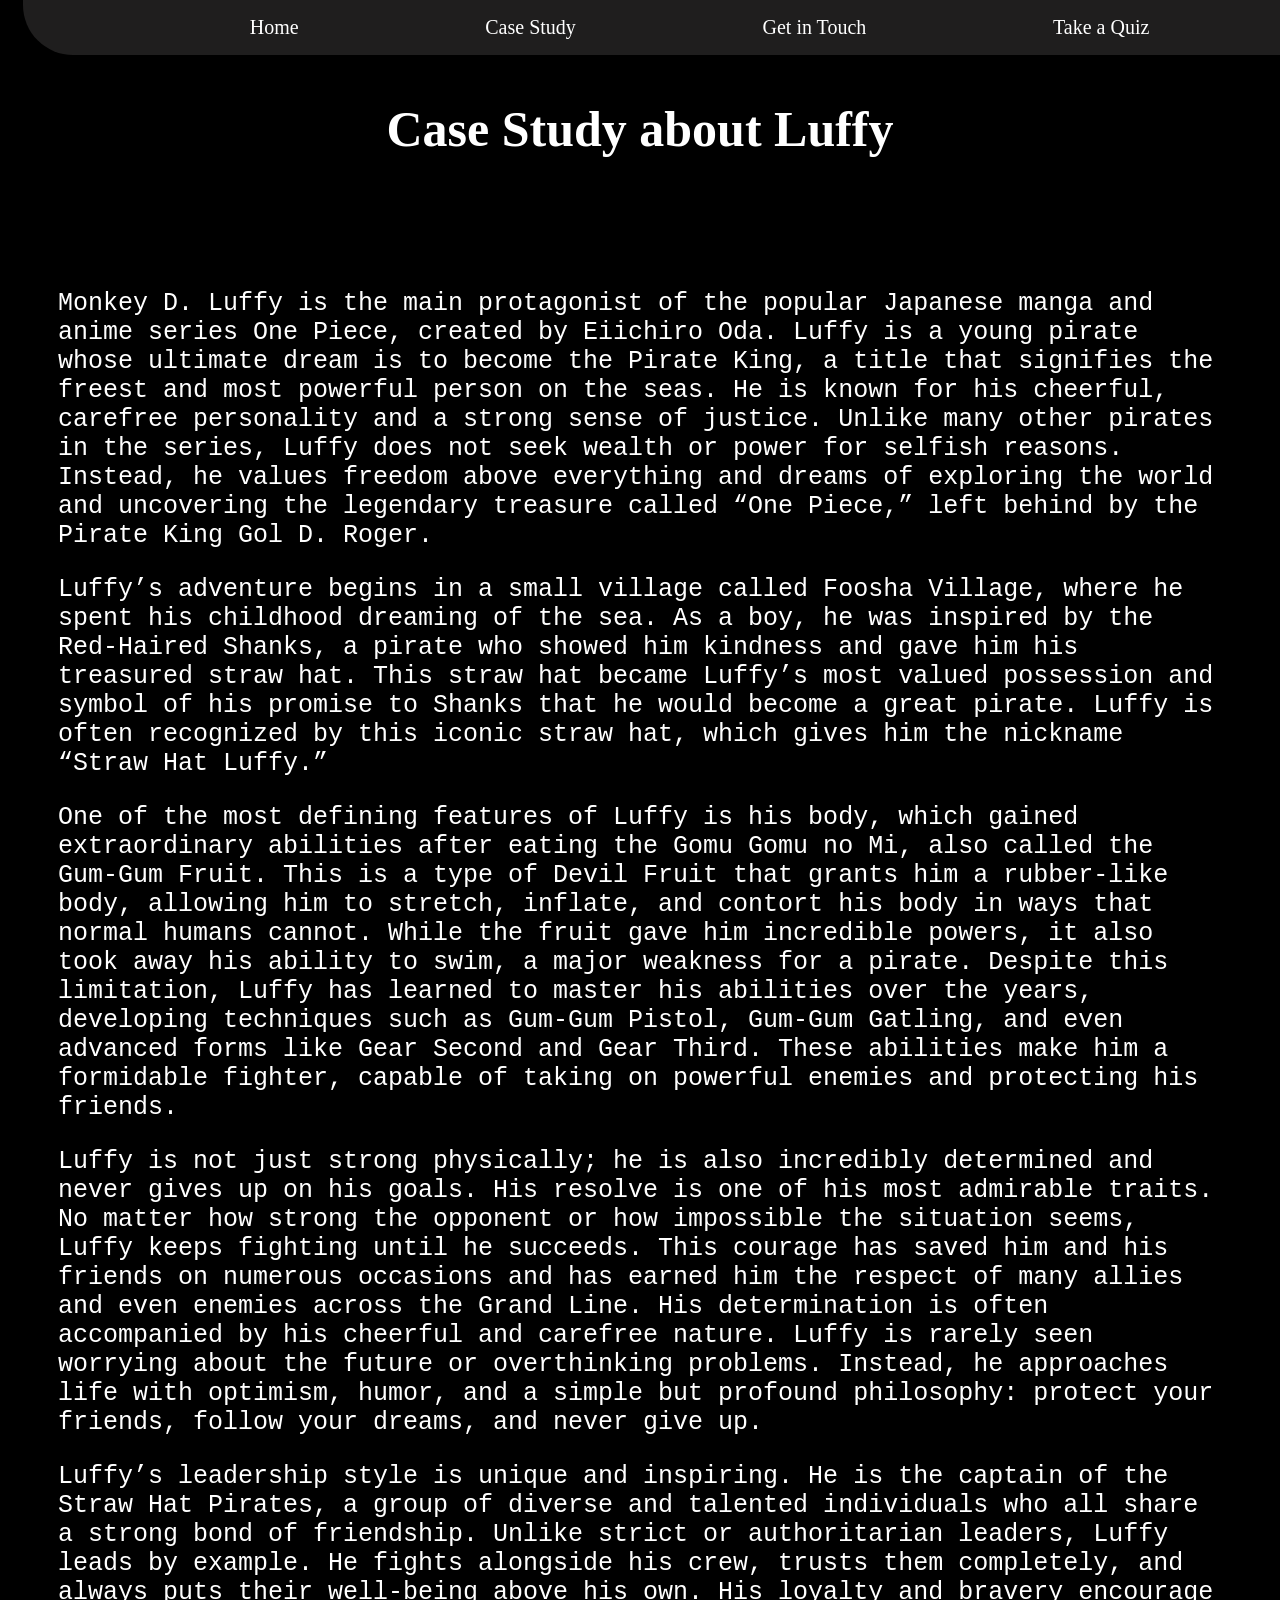
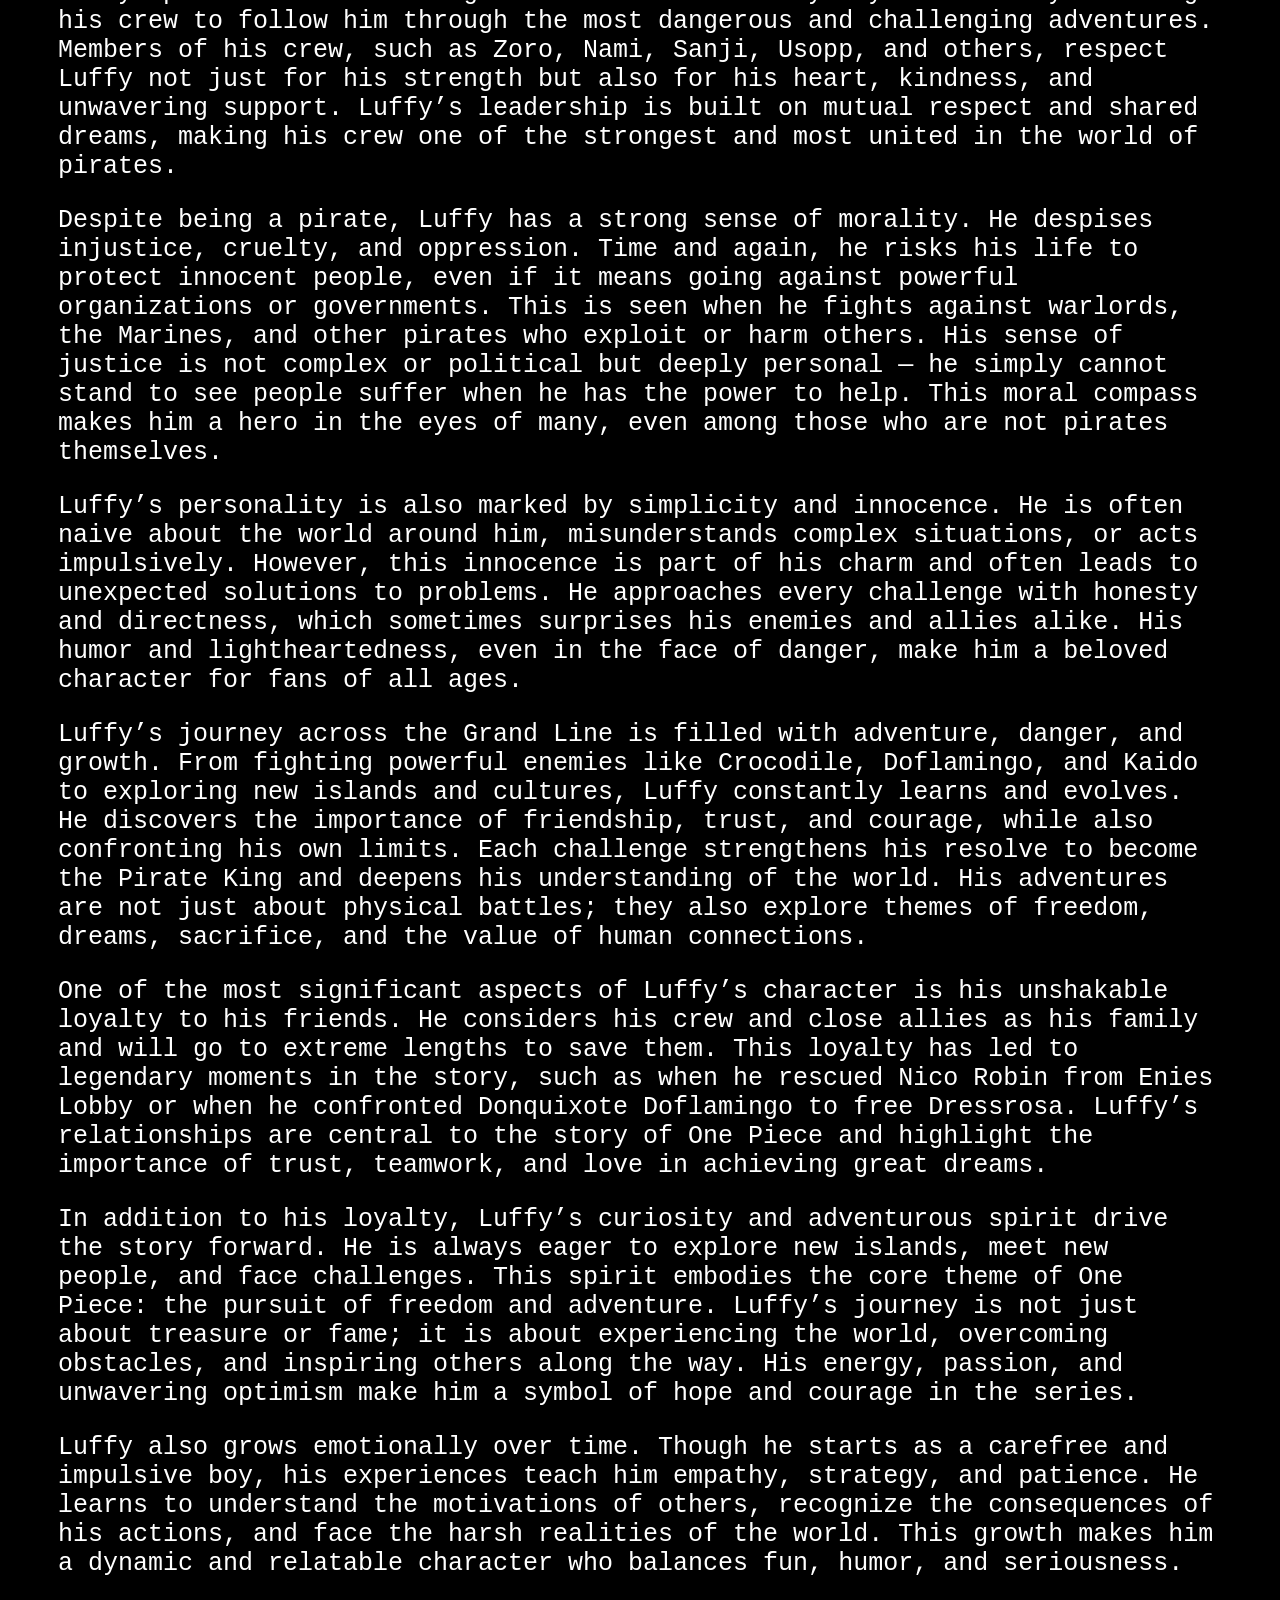
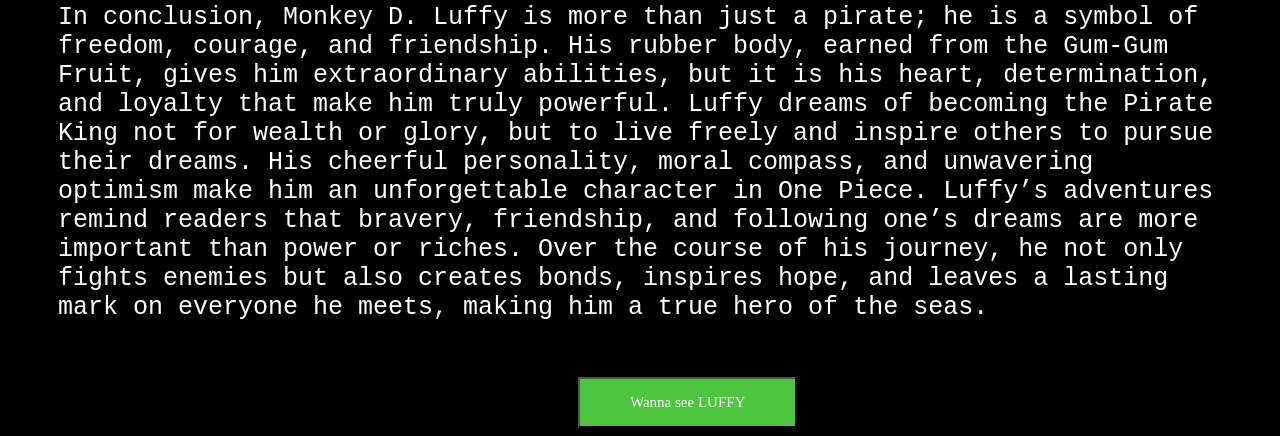
<file: Luffy/casestudy.html>
<!DOCTYPE html>
<html lang="en">

<head>
    <meta charset="UTF-8">
    <meta name="viewport" content="width=device-width, initial-scale=1.0">
    <title>About Luffy</title>
    <link rel="stylesheet" href="stylec.css">
</head>

<body>
    <header>
        <div class="div1">
            <ul class="ul1">
               <li><a href="index.html" target="_self">Home</a></li>
                <li><a href="casestudy.html" target="_self">Case Study</a></li>
                <li><a href="getin.html" target="_self">Get in Touch</a></li>
                <li><a href="quiz.html" target="_self">Take a Quiz</a></li>


            </ul>
        </div>
    </header>
    <h1 class="bh1">Case Study about Luffy</h1>
    <br><br><br><br>
    <div class="bp">
        <p>Monkey D. Luffy is the main protagonist of the popular Japanese manga and anime series One Piece, created by
            Eiichiro Oda. Luffy is a young pirate whose ultimate dream is to become the Pirate King, a title that
            signifies the freest and most powerful person on the seas. He is known for his cheerful, carefree
            personality and a strong sense of justice. Unlike many other pirates in the series, Luffy does not seek
            wealth or power for selfish reasons. Instead, he values freedom above everything and dreams of exploring the
            world and uncovering the legendary treasure called “One Piece,” left behind by the Pirate King Gol D. Roger.
        </p>
        <p>Luffy’s adventure begins in a small village called Foosha Village, where he spent his childhood dreaming of
            the sea. As a boy, he was inspired by the Red-Haired Shanks, a pirate who showed him kindness and gave him
            his treasured straw hat. This straw hat became Luffy’s most valued possession and symbol of his promise to
            Shanks that he would become a great pirate. Luffy is often recognized by this iconic straw hat, which gives
            him the nickname “Straw Hat Luffy.”</p>
        <p>One of the most defining features of Luffy is his body, which gained extraordinary abilities after eating the
            Gomu Gomu no Mi, also called the Gum-Gum Fruit. This is a type of Devil Fruit that grants him a rubber-like
            body, allowing him to stretch, inflate, and contort his body in ways that normal humans cannot. While the
            fruit gave him incredible powers, it also took away his ability to swim, a major weakness for a pirate.
            Despite this limitation, Luffy has learned to master his abilities over the years, developing techniques
            such as Gum-Gum Pistol, Gum-Gum Gatling, and even advanced forms like Gear Second and Gear Third. These
            abilities make him a formidable fighter, capable of taking on powerful enemies and protecting his friends.
        </p>
        <p>Luffy is not just strong physically; he is also incredibly determined and never gives up on his goals. His
            resolve is one of his most admirable traits. No matter how strong the opponent or how impossible the
            situation seems, Luffy keeps fighting until he succeeds. This courage has saved him and his friends on
            numerous occasions and has earned him the respect of many allies and even enemies across the Grand Line. His
            determination is often accompanied by his cheerful and carefree nature. Luffy is rarely seen worrying about
            the future or overthinking problems. Instead, he approaches life with optimism, humor, and a simple but
            profound philosophy: protect your friends, follow your dreams, and never give up.</p>
        <p>Luffy’s leadership style is unique and inspiring. He is the captain of the Straw Hat Pirates, a group of
            diverse and talented individuals who all share a strong bond of friendship. Unlike strict or authoritarian
            leaders, Luffy leads by example. He fights alongside his crew, trusts them completely, and always puts their
            well-being above his own. His loyalty and bravery encourage his crew to follow him through the most
            dangerous and challenging adventures. Members of his crew, such as Zoro, Nami, Sanji, Usopp, and others,
            respect Luffy not just for his strength but also for his heart, kindness, and unwavering support. Luffy’s
            leadership is built on mutual respect and shared dreams, making his crew one of the strongest and most
            united in the world of pirates.</p>
        <p>Despite being a pirate, Luffy has a strong sense of morality. He despises injustice, cruelty, and oppression.
            Time and again, he risks his life to protect innocent people, even if it means going against powerful
            organizations or governments. This is seen when he fights against warlords, the Marines, and other pirates
            who exploit or harm others. His sense of justice is not complex or political but deeply personal — he simply
            cannot stand to see people suffer when he has the power to help. This moral compass makes him a hero in the
            eyes of many, even among those who are not pirates themselves.</p>
        <p>Luffy’s personality is also marked by simplicity and innocence. He is often naive about the world around him,
            misunderstands complex situations, or acts impulsively. However, this innocence is part of his charm and
            often leads to unexpected solutions to problems. He approaches every challenge with honesty and directness,
            which sometimes surprises his enemies and allies alike. His humor and lightheartedness, even in the face of
            danger, make him a beloved character for fans of all ages.</p>
        <p>Luffy’s journey across the Grand Line is filled with adventure, danger, and growth. From fighting powerful
            enemies like Crocodile, Doflamingo, and Kaido to exploring new islands and cultures, Luffy constantly learns
            and evolves. He discovers the importance of friendship, trust, and courage, while also confronting his own
            limits. Each challenge strengthens his resolve to become the Pirate King and deepens his understanding of
            the world. His adventures are not just about physical battles; they also explore themes of freedom, dreams,
            sacrifice, and the value of human connections.</p>
        <p>One of the most significant aspects of Luffy’s character is his unshakable loyalty to his friends. He
            considers his crew and close allies as his family and will go to extreme lengths to save them. This loyalty
            has led to legendary moments in the story, such as when he rescued Nico Robin from Enies Lobby or when he
            confronted Donquixote Doflamingo to free Dressrosa. Luffy’s relationships are central to the story of One
            Piece and highlight the importance of trust, teamwork, and love in achieving great dreams.</p>
        <p>In addition to his loyalty, Luffy’s curiosity and adventurous spirit drive the story forward. He is always
            eager to explore new islands, meet new people, and face challenges. This spirit embodies the core theme of
            One Piece: the pursuit of freedom and adventure. Luffy’s journey is not just about treasure or fame; it is
            about experiencing the world, overcoming obstacles, and inspiring others along the way. His energy, passion,
            and unwavering optimism make him a symbol of hope and courage in the series.</p>
        <p>Luffy also grows emotionally over time. Though he starts as a carefree and impulsive boy, his experiences
            teach him empathy, strategy, and patience. He learns to understand the motivations of others, recognize the
            consequences of his actions, and face the harsh realities of the world. This growth makes him a dynamic and
            relatable character who balances fun, humor, and seriousness.</p>
        <p>In conclusion, Monkey D. Luffy is more than just a pirate; he is a symbol of freedom, courage, and
            friendship. His rubber body, earned from the Gum-Gum Fruit, gives him extraordinary abilities, but it is his
            heart, determination, and loyalty that make him truly powerful. Luffy dreams of becoming the Pirate King not
            for wealth or glory, but to live freely and inspire others to pursue their dreams. His cheerful personality,
            moral compass, and unwavering optimism make him an unforgettable character in One Piece. Luffy’s adventures
            remind readers that bravery, friendship, and following one’s dreams are more important than power or riches.
            Over the course of his journey, he not only fights enemies but also creates bonds, inspires hope, and leaves
            a lasting mark on everyone he meets, making him a true hero of the seas.</p>
    </div>
    <button class="mainbtn" onclick="window.open('getin.html')">Wanna see LUFFY</button>

</body>

</html>
</file>
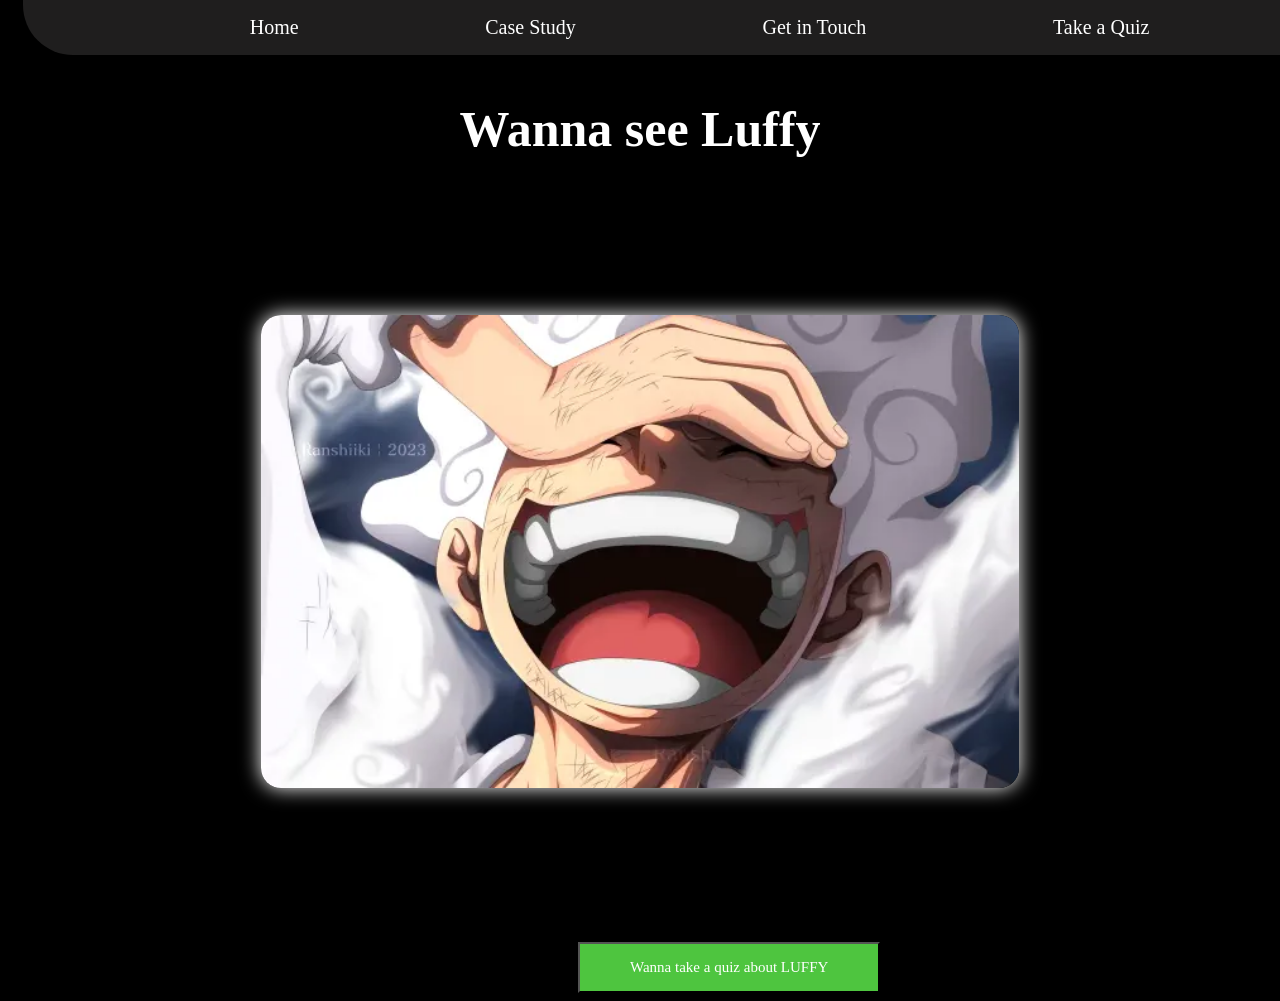
<file: Luffy/getin.html>
<!DOCTYPE html>
<html lang="en">

<head>
    <meta charset="UTF-8">
    <meta name="viewport" content="width=device-width, initial-scale=1.0">
    <title>Get in touch</title>
    <link rel="stylesheet" href="styleg.css">
</head>

<body>
    <header>
        <div class="div1">
            <ul class="ul1">
                <li><a href="index.html" target="_self">Home</a></li>
                <li><a href="casestudy.html" target="_self">Case Study</a></li>
                <li><a href="getin.html" target="_self">Get in Touch</a></li>
                <li><a href="quiz.html" target="_self">Take a Quiz</a></li>


            </ul>
        </div>
    </header>


    <h1 id="h1">Wanna see Luffy</h1>

    <div class="slideshow-container">
        <img id="slide" src="Luffy 1.webp" alt="Luffy" />
    </div>
    <button class="mainbtn" onclick="window.open('quiz.html')">Wanna take a quiz about LUFFY</button>
    <script src="getin.js"></script>
</body>

</html>
</file>
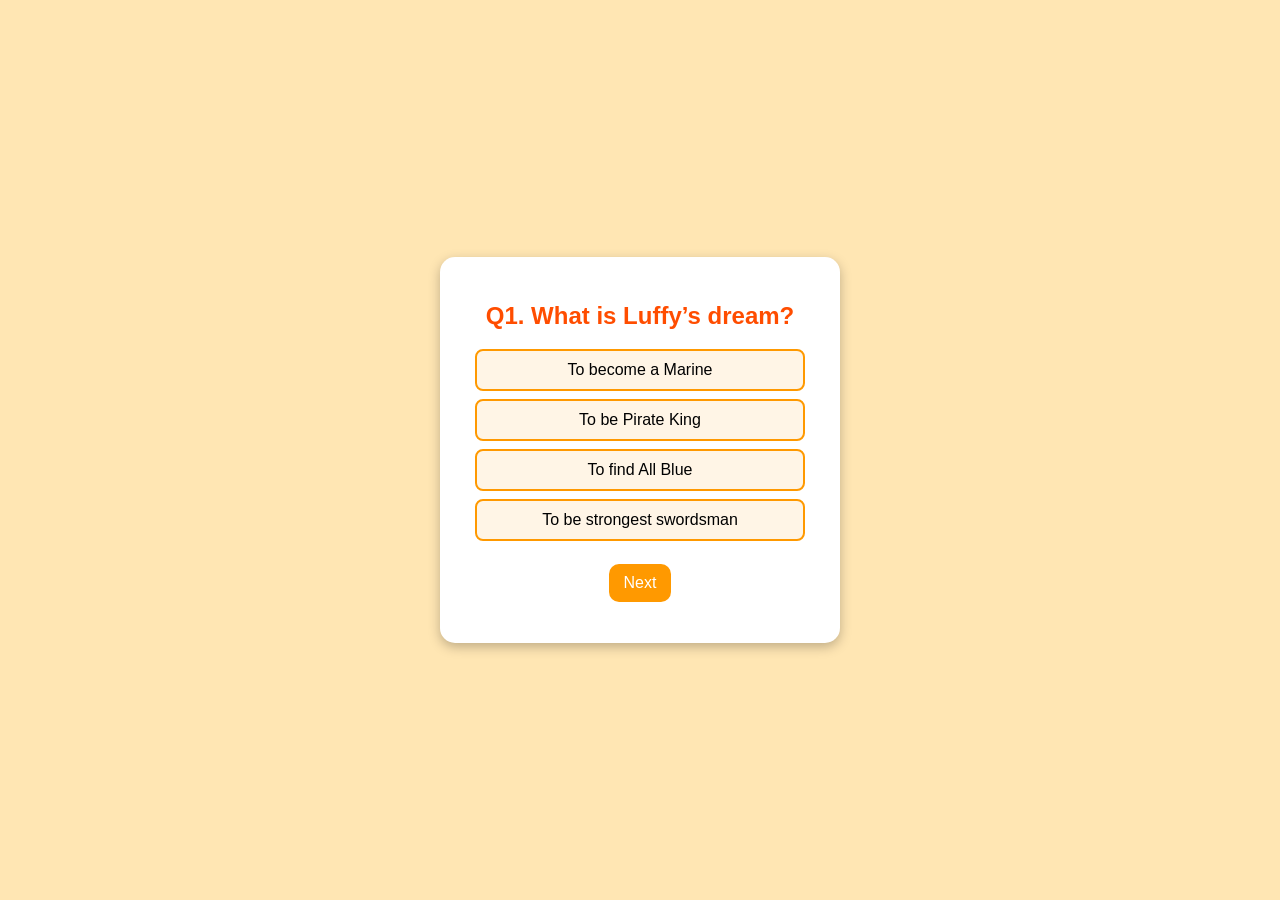
<file: Luffy/quiz.html>
<!DOCTYPE html>
<html lang="en">
<head>
  <meta charset="UTF-8">
  <meta name="viewport" content="width=device-width, initial-scale=1.0">
  <title>Luffy Quiz</title>
  <style>
    body {
      font-family: "Poppins", sans-serif;
      background-color: #ffe6b3;
      display: flex;
      flex-direction: column;
      align-items: center;
      justify-content: center;
      min-height: 100vh;
      margin: 0;
    }

    .quiz-box {
      background: white;
      padding: 25px 35px;
      border-radius: 15px;
      box-shadow: 0 4px 12px rgba(0, 0, 0, 0.25);
      width: 330px;
      text-align: center;
    }

    h2 {
      color: #ff4d00;
    }

    button {
      background-color: #ff9900;
      border: none;
      color: white;
      padding: 10px 15px;
      border-radius: 10px;
      cursor: pointer;
      margin-top: 15px;
      font-size: 16px;
    }

    button:hover {
      background-color: #ff6600;
    }

    .option {
      display: block;
      margin: 8px 0;
      padding: 10px;
      border: 2px solid #ff9900;
      border-radius: 8px;
      cursor: pointer;
      background: #fff5e6;
      transition: 0.3s;
    }

    .option:hover {
      background: #ffd699;
    }

    #result {
      font-weight: bold;
      margin-top: 10px;
    }

    #backBtn {
      display: none;
      background-color: #0099ff;
    }

    #backBtn:hover {
      background-color: #007acc;
    }
  </style>
</head>
<body>
  <div class="quiz-box">
    <h2 id="question">Question</h2>
    <div id="options"></div>
    <button id="nextBtn">Next</button>
    <p id="result"></p>
    <button id="backBtn" onclick="goBack()">Go Back</button>
  </div>

  <script>
    const quizData = [
      { question: "What is Luffy’s dream?", options: ["To become a Marine", "To be Pirate King", "To find All Blue", "To be strongest swordsman"], answer: "To be Pirate King" },
      { question: "What fruit did Luffy eat?", options: ["Gomu Gomu no Mi", "Mera Mera no Mi", "Hito Hito no Mi", "Bara Bara no Mi"], answer: "Gomu Gomu no Mi" },
      { question: "Who gave Luffy his straw hat?", options: ["Zoro", "Ace", "Shanks", "Garp"], answer: "Shanks" },
      { question: "What is Luffy’s bounty after Wano?", options: ["1.5 Billion", "3 Billion", "4 Billion", "5 Billion"], answer: "3 Billion" },
      { question: "What Gear did Luffy awaken in Wano?", options: ["Gear 4", "Gear 5", "Gear 6", "Gear 2"], answer: "Gear 5" },
      { question: "Who is Luffy’s first crewmate?", options: ["Nami", "Sanji", "Zoro", "Usopp"], answer: "Zoro" },
      { question: "What is the name of Luffy’s ship after Going Merry?", options: ["Sunny Go", "Red Force", "Thousand Sunny", "Oro Jackson"], answer: "Thousand Sunny" },
      { question: "Who is Luffy’s father?", options: ["Shanks", "Garp", "Dragon", "Roger"], answer: "Dragon" },
      { question: "Where was Luffy born?", options: ["Foosha Village", "Loguetown", "Water 7", "Wano"], answer: "Foosha Village" },
      { question: "What is Luffy’s main attack move?", options: ["Gum-Gum Pistol", "Fire Fist", "Red Hawk", "Elephant Gun"], answer: "Gum-Gum Pistol" }
    ];

    let index = 0;
    let score = 0;

    const questionEl = document.getElementById("question");
    const optionsEl = document.getElementById("options");
    const nextBtn = document.getElementById("nextBtn");
    const resultEl = document.getElementById("result");
    const backBtn = document.getElementById("backBtn");

    function loadQuestion() {
      const q = quizData[index];
      questionEl.textContent = `Q${index + 1}. ${q.question}`;
      optionsEl.innerHTML = "";
      q.options.forEach(opt => {
        const btn = document.createElement("div");
        btn.textContent = opt;
        btn.classList.add("option");
        btn.onclick = () => selectOption(opt);
        optionsEl.appendChild(btn);
      });
      resultEl.textContent = "";
      nextBtn.disabled = true;
    }

    function selectOption(selected) {
      const correct = quizData[index].answer;
      if (selected === correct) {
        resultEl.textContent = "✅ Correct!";
        score++;
      } else {
        resultEl.textContent = `❌ Wrong! Correct: ${correct}`;
      }
      index++;
      nextBtn.disabled = false;
    }

    nextBtn.onclick = () => {
      if (index < quizData.length) {
        loadQuestion();
      } else {
        showResult();
      }
    };

    function showResult() {
      questionEl.textContent = `🎉 Quiz Over! You scored ${score}/${quizData.length}`;
      optionsEl.innerHTML = "";
      nextBtn.style.display = "none";
      resultEl.textContent = "";
      backBtn.style.display = "inline-block";
    }

    function goBack() {
      window.location.href = "index.html";
    }

    loadQuestion();
  </script>
</body>
</html>
</file>
<file: Luffy/stylec.css>
body {
    background-color: black;
}

.bh1 {
    color: rgb(255, 255, 255);
    text-align: center;
    font-family: cursive;
    font-size: 50px;
    margin-top: 100px;
}

.bp {
    color: rgb(255, 255, 255);
    font-family: monospace;
    padding-left: 50px;
    padding-right: 50px;
    font-size: 25px;
}

.div1{
    background-color: rgba(63, 61, 61, 0.50);
    position: fixed;
    top: 0;
    border-bottom-left-radius: 50px;
    border-bottom-right-radius: 50px;
    width: 1313px;
    margin-left: 15px;
    margin-right: 15px;
    
}

.ul1{
    
    text-underline-position: none;
    list-style-type: none;
    display: flex;
    flex-direction: row;
    justify-content: space-evenly;
    align-items: center;

    
}

a{
    text-decoration: none;
    color: white;
    font-size: 20px;
}

.mainbtn {
    margin-top: 30px;
    color: rgb(255, 255, 255);
    background-color: rgb(78, 197, 63);
    margin-left: 570px;
    font-size: 15px;
    padding-left: 50px;
    padding-right: 50px;
    padding-top: 15px;
    padding-bottom: 15px;
    font-family: cursive;
}
</file>
<file: Luffy/styleg.css>
body{
    background-color: black;
}

.div1{
    background-color: rgba(63, 61, 61, 0.50);
    position: fixed;
    top: 0;
    border-bottom-left-radius: 50px;
    border-bottom-right-radius: 50px;
    width: 1313px;
    margin-left: 15px;
    margin-right: 15px;
    
}

.ul1{
    
    text-underline-position: none;
    list-style-type: none;
    display: flex;
    flex-direction: row;
    justify-content: space-evenly;
    align-items: center;

    
}

a{
    text-decoration: none;
    color: white;
    font-size: 20px;
}

#h1{
    color: rgb(255, 255, 255);
    text-align: center;
    font-family: cursive;
    font-size: 50px;
    margin-top: 100px;

}

.slideshow-container {
  display: flex;
  justify-content: center;  /* centers horizontally */
  align-items: center;      /* centers vertically */
  height: 80vh;             /* makes space for image to center in page */
}

#slide {
  width: 60%;
  height: auto;
  border-radius: 20px;
  box-shadow: 0 0 20px white;
  transition: opacity 1s ease-in-out;
  opacity: 1;
}


.mainbtn {
    margin-top: 30px;
    color: rgb(255, 255, 255);
    background-color: rgb(78, 197, 63);
    margin-left: 570px;
    font-size: 15px;
    padding-left: 50px;
    padding-right: 50px;
    padding-top: 15px;
    padding-bottom: 15px;
    font-family: cursive;
}
</file>
